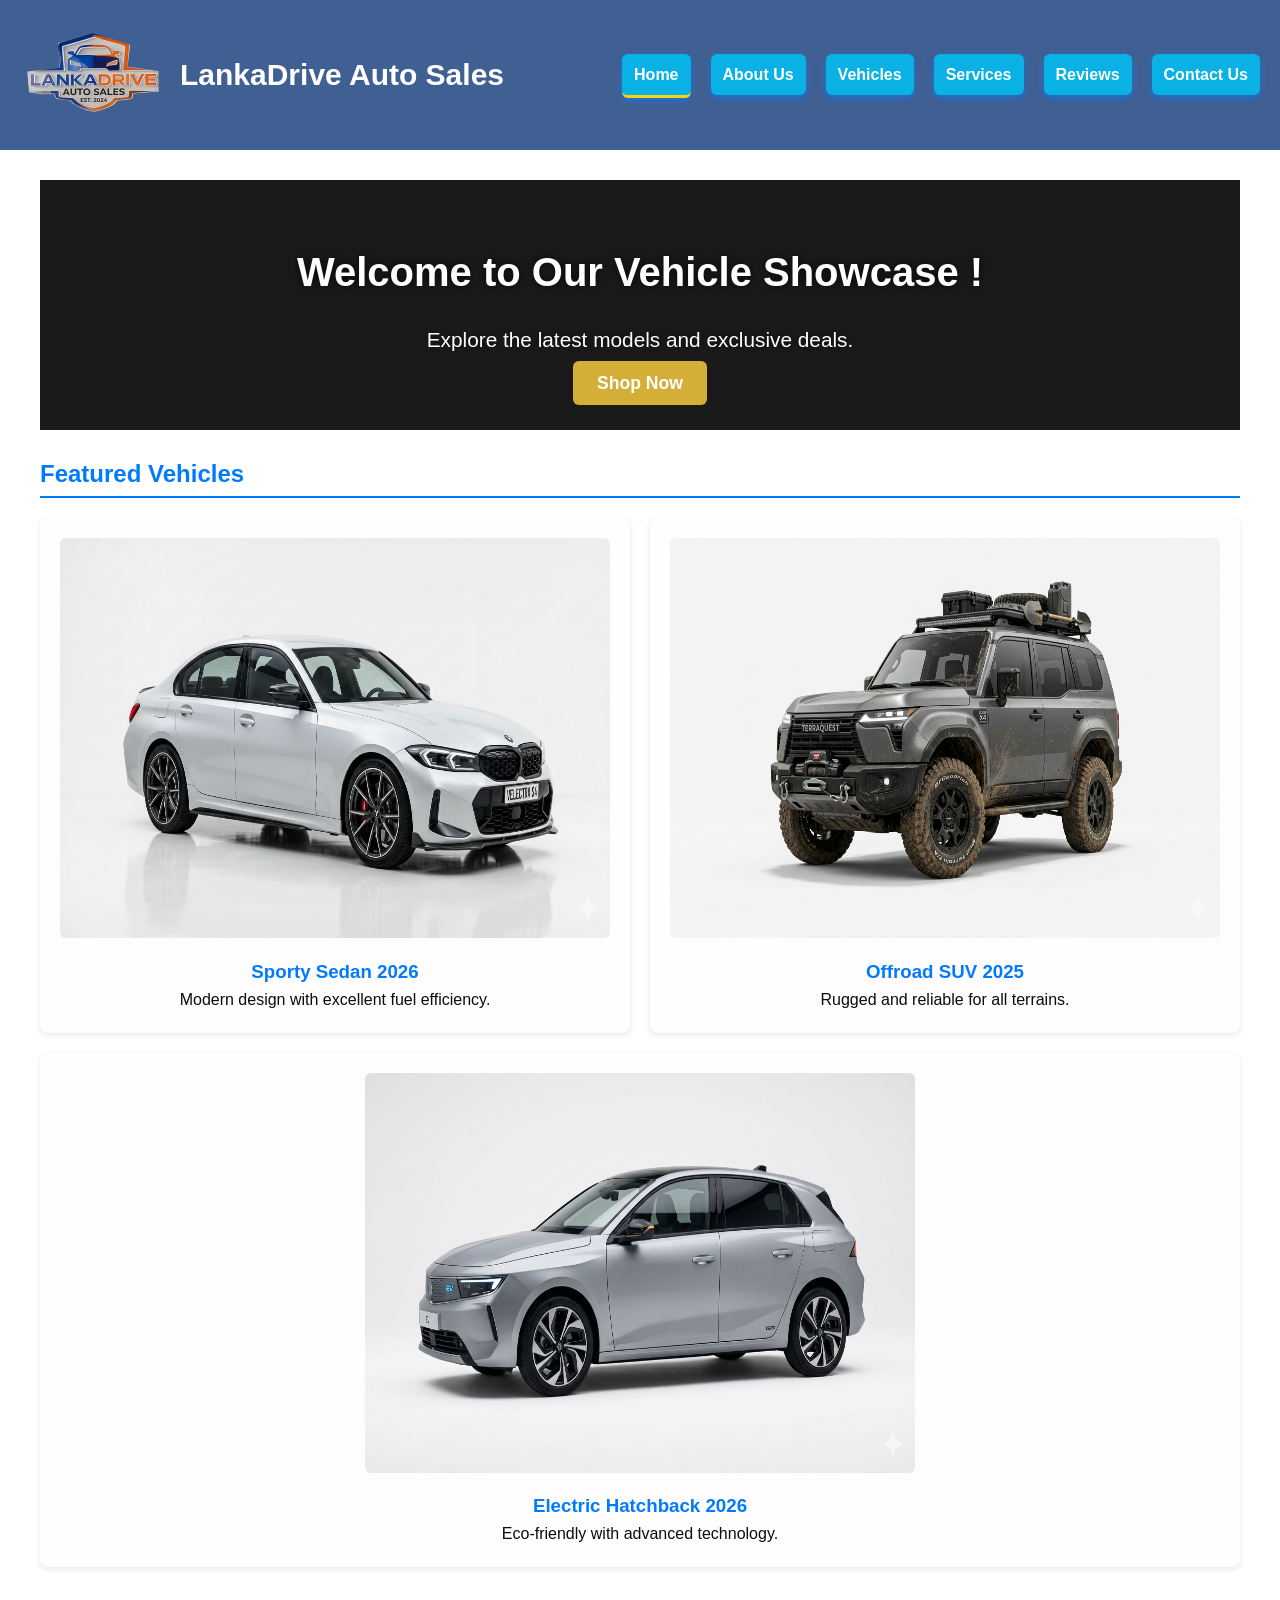
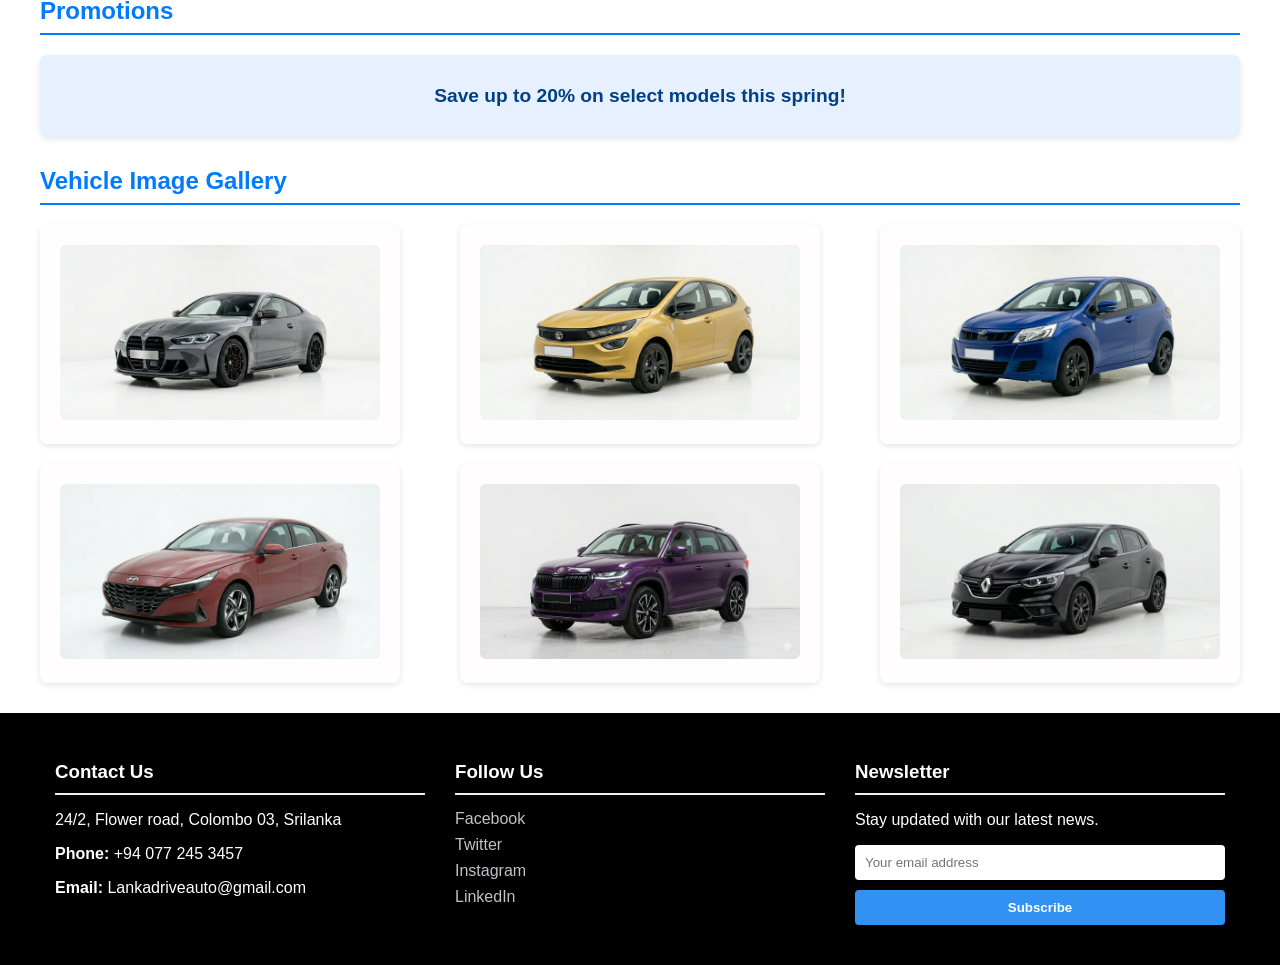
<file: index.html>
<!DOCTYPE html>
<html>
<head>
    <title>LankaDrive Auto Sales</title>
    <link rel="stylesheet" href="Style.css">
</head>

<body>
<header>
    <div class="logo-section logo-section img">
        <img src="logo.png" alt="logo" width="150px" height="150px">
        <div class="company-name">LankaDrive Auto Sales</div>
    </div>
     <nav>
      <div class="nav ul">
          <ul>
            <li><a href="index.html" class="btn-nav active">Home</a></li>
            <li><a href="about.html" class="btn-nav">About Us</a></li>
            <li><a href="vehicles.html" class="btn-nav">Vehicles</a></li>
            <li><a href="services.html" class="btn-nav">Services</a></li>
            <li><a href="reviews.html" class="btn-nav">Reviews</a></li>
            <li><a href="contact.html" class="btn-nav">Contact Us</a></li>
          </ul>
      </div>
    </nav>
</header>

<main>
<section>
<div class="banner">
  <div class="banner-content">
    <h1>Welcome to Our Vehicle Showcase !</h1>
    <p>Explore the latest models and exclusive deals.</p>
    <a href="vehicles.html" class="btn-primary">Shop Now</a>
  </div>
</div>
</section>

<section>
    <h2>Featured Vehicles</h2>
    <div class="featured-vehicles">
        <div class="vehicle-card .vehicle-card img">
         <img src="sporty_sedan.png" alt="Vehicle 1" width="300px" height="200px">
         <h3>Sporty Sedan 2026</h3>
         <p>Modern design with excellent fuel efficiency.</p>
        </div>
       <div class="vehicle-card">
        <img src="offroadsuv.png" alt="Vehicle 2" />
        <h3>Offroad SUV 2025</h3>
        <p>Rugged and reliable for all terrains.</p>
       </div>
       <div class="vehicle-card">
        <img src="Electric Hatchback.png" alt="Vehicle 3" />
        <h3>Electric Hatchback 2026</h3>
        <p>Eco-friendly with advanced technology.</p>
       </div>  
    </div>  
</section>

<section>
      <h2>Promotions</h2>
    <div class="promotions">
      <div class="promo-card">
        Save up to 20% on select models this spring!
      </div>
    </div>
</section>


<Section>
  <h2>Vehicle Image Gallery</h2>
  <div class="gallery">
     <div class="gallery-item">
        <img src="Gallery Image 1.png" alt="Gallery Image 1" />
      </div>
      <div class="gallery-item">
        <img src="Gallery Image 2.png" alt="Gallery Image 2" />
      </div>
      <div class="gallery-item">
        <img src="Gallery Image 3.png" alt="Gallery Image 3" />
      </div>
      <div class="gallery-item">
        <img src="Gallery Image 4.png" alt="Gallery Image 4" />
      </div>
      <div class="gallery-item">
        <img src="Gallery Image 5.png" alt="Gallery Image 5" />
      </div>
      <div class="gallery-item">
        <img src="Gallery Image 6.png" alt="Gallery Image 6" />
      </div>
  </div>
</section>

</main>

<footer>
  <div class="footer-container">
    
    <div class="footer-col">
      <h3>Contact Us</h3>
      <p>24/2, Flower road, Colombo 03, Srilanka</p>
      <p><strong>Phone:</strong> +94 077 245 3457</p>
      <p><strong>Email:</strong> Lankadriveauto@gmail.com</p>
    </div>

    <div class="footer-col">
      <h3>Follow Us</h3>
      <div class="social-links">
        <a href="#" aria-label="Facebook">Facebook</a>
        <a href="#" aria-label="Twitter">Twitter</a>
        <a href="#" aria-label="Instagram">Instagram</a>
        <a href="#" aria-label="LinkedIn">LinkedIn</a>
      </div>
    </div>

    <div class="footer-col">
      <h3>Newsletter</h3>
      <p>Stay updated with our latest news.</p>
      <form class="newsletter-form">
        <input type="email" placeholder="Your email address" required>
        <button type="submit">Subscribe</button>
      </form>
    </div>
  </div>
</footer>
</body>
</html>
</file>
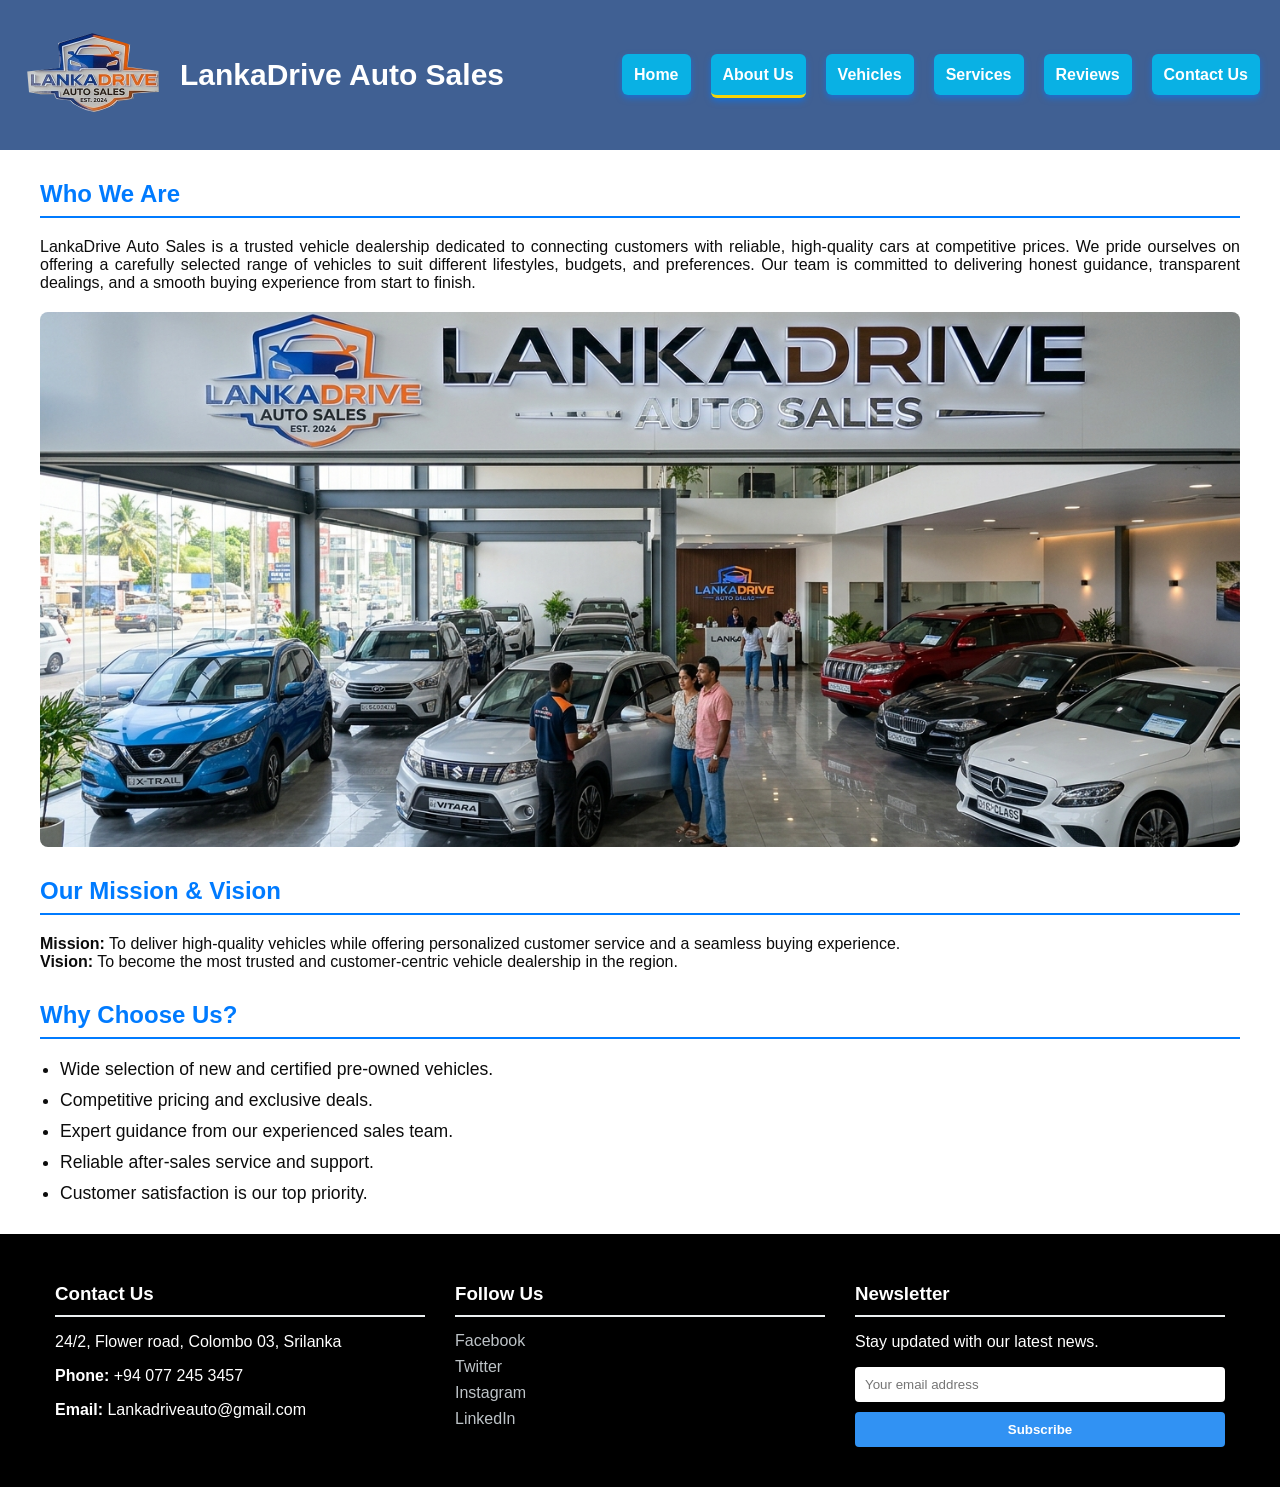
<file: about.html>
<!DOCTYPE html>
<html>
<head>
    <title>About Us</title>
   <link rel="stylesheet" href="Style.css">
</head>

<body>
<header>
    <div class="logo-section logo-section img">
        <img src="logo.png" alt="logo" width="150px" height="150px">
        <div class="company-name">LankaDrive Auto Sales</div>
    </div>
     <nav>
      <div class="nav ul">
          <ul>
            <li><a href="index.html" class="btn-nav">Home</a></li>
            <li><a href="about.html" class="btn-nav active">About Us</a></li>
            <li><a href="vehicles.html" class="btn-nav">Vehicles</a></li>
            <li><a href="services.html" class="btn-nav">Services</a></li>
            <li><a href="reviews.html" class="btn-nav">Reviews</a></li>
            <li><a href="contact.html" class="btn-nav">Contact Us</a></li>
          </ul>
      </div>
    </nav>
</header>

<main class="about-container">

    <section class="about-section">
      <h2>Who We Are</h2>
      <p align="justify">LankaDrive Auto Sales is a trusted vehicle dealership dedicated to connecting customers with reliable, 
                         high-quality cars at competitive prices. We pride ourselves on offering a carefully selected range of 
                         vehicles to suit different lifestyles, budgets, and preferences. Our team is committed to delivering 
                         honest guidance, transparent dealings, and a smooth buying experience from start to finish.
      </p>
      <img src="showroom.png" alt="Our Showroom" class="about-image">
    </section>

    <section class="about-section">
      <h2>Our Mission & Vision</h2>
      <p>
        <strong>Mission:</strong> To deliver high-quality vehicles while offering personalized customer service and a seamless buying experience.</br>
        <strong>Vision:</strong> To become the most trusted and customer-centric vehicle dealership in the region.
      </p>
    </section>

    <section class="about-section">
      <h2>Why Choose Us?</h2>
      <ul>
        <li>Wide selection of new and certified pre-owned vehicles.</li>
        <li>Competitive pricing and exclusive deals.</li>
        <li>Expert guidance from our experienced sales team.</li>
        <li>Reliable after-sales service and support.</li>
        <li>Customer satisfaction is our top priority.</li>
      </ul>
    </section>

  </main>

<footer>
  <div class="footer-container">
    
    <div class="footer-col">
      <h3>Contact Us</h3>
      <p>24/2, Flower road, Colombo 03, Srilanka</p>
      <p><strong>Phone:</strong> +94 077 245 3457</p>
      <p><strong>Email:</strong> Lankadriveauto@gmail.com</p>
    </div>

    <div class="footer-col">
      <h3>Follow Us</h3>
      <div class="social-links">
        <a href="#" aria-label="Facebook">Facebook</a>
        <a href="#" aria-label="Twitter">Twitter</a>
        <a href="#" aria-label="Instagram">Instagram</a>
        <a href="#" aria-label="LinkedIn">LinkedIn</a>
      </div>
    </div>

    <div class="footer-col">
      <h3>Newsletter</h3>
      <p>Stay updated with our latest news.</p>
      <form class="newsletter-form">
        <input type="email" placeholder="Your email address" required>
        <button type="submit">Subscribe</button>
      </form>
    </div>
  </div>
</footer>
</body>
</html>
</file>
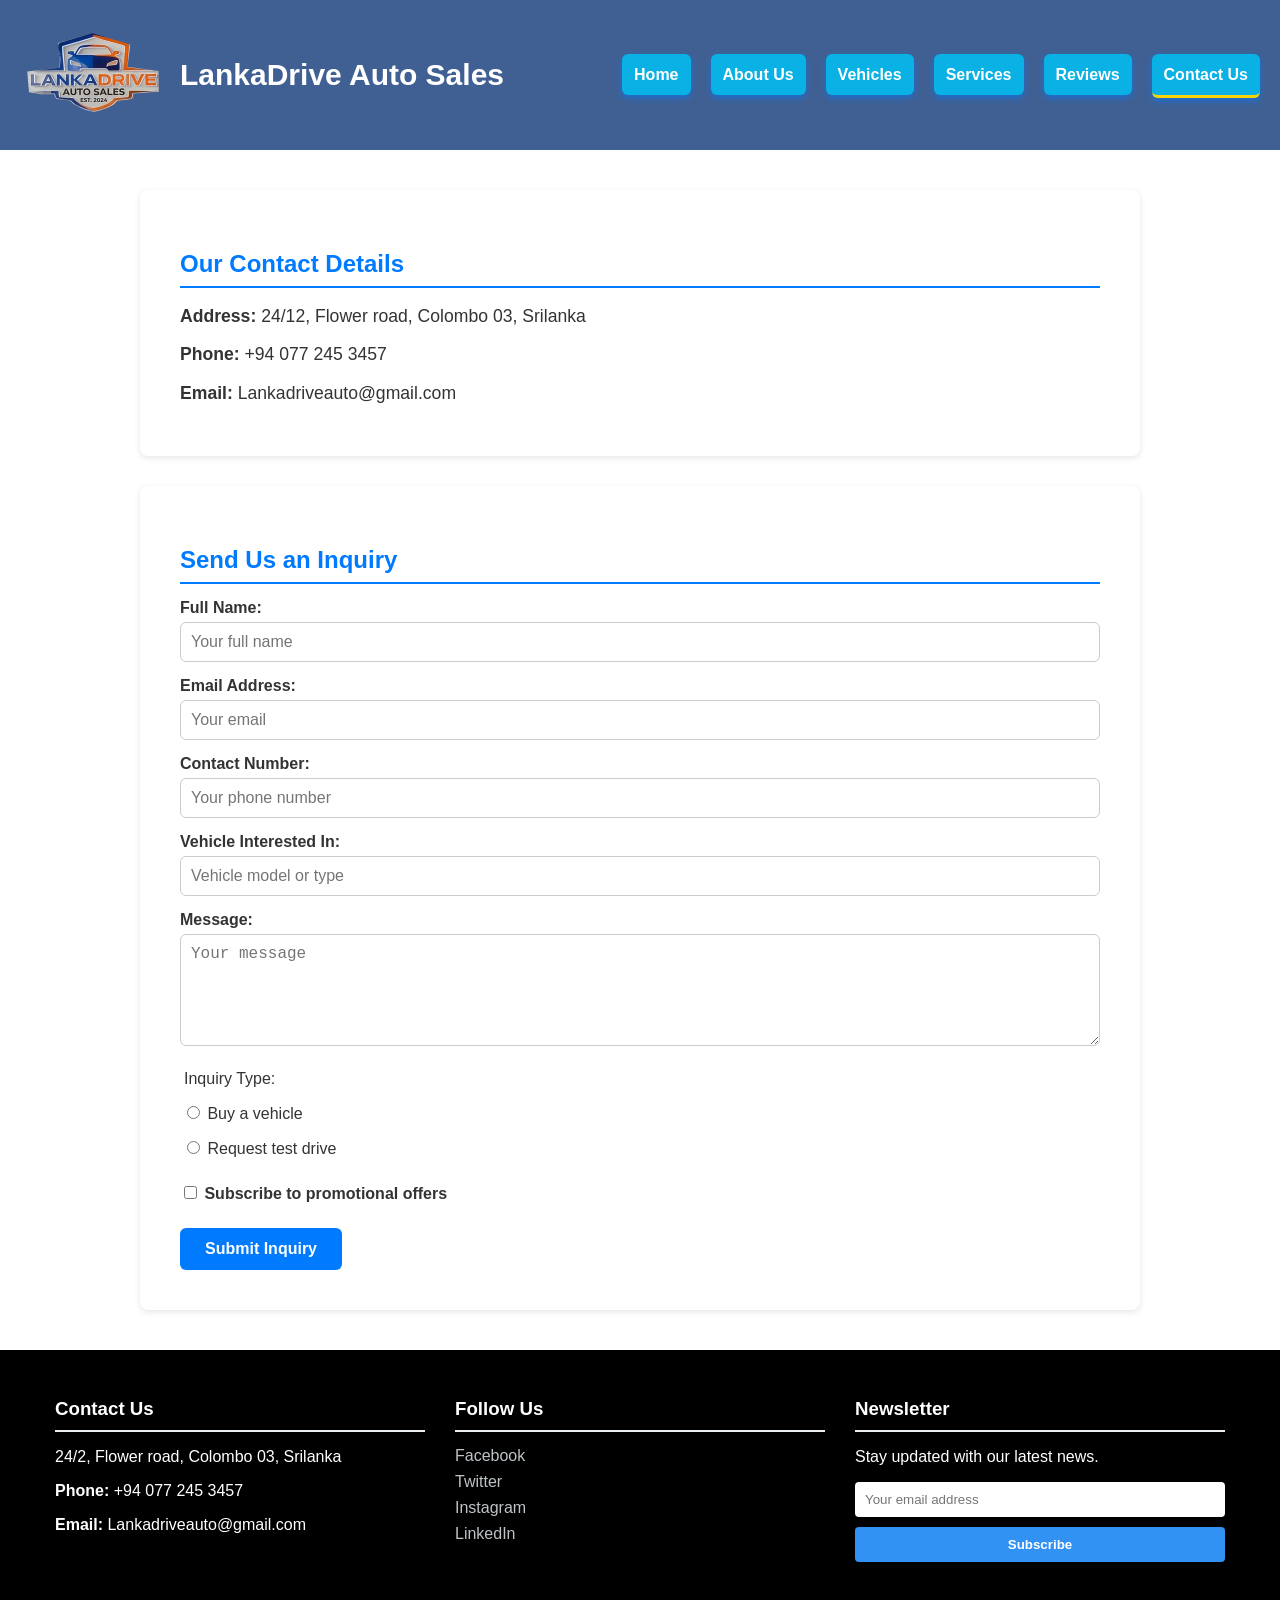
<file: contact.html>
<!DOCTYPE html>
<html>
<head>
    <title>Contact Us</title>
    <link rel="stylesheet" href="Style.css">
</head>

<body>
<header>
    <div class="logo-section logo-section img">
        <img src="logo.png" alt="logo" width="150px" height="150px">
        <div class="company-name">LankaDrive Auto Sales</div>
    </div>
     <nav>
      <div class="nav ul">
          <ul>
            <li><a href="index.html" class="btn-nav">Home</a></li>
            <li><a href="about.html" class="btn-nav">About Us</a></li>
            <li><a href="vehicles.html" class="btn-nav">Vehicles</a></li>
            <li><a href="services.html" class="btn-nav">Services</a></li>
            <li><a href="reviews.html" class="btn-nav">Reviews</a></li>
            <li><a href="contact.html" class="btn-nav active">Contact Us</a></li>
          </ul>
      </div>
    </nav>
</header>

  <main class="contact-container">

    <section class="contact-info">
      <h2>Our Contact Details</h2>
      <p><strong>Address:</strong> 24/12, Flower road, Colombo 03, Srilanka</p>
      <p><strong>Phone:</strong> +94 077 245 3457</p>
      <p><strong>Email:</strong> Lankadriveauto@gmail.com</p>
    </section>

    <section class="contact-form-section">
      <h2>Send Us an Inquiry</h2>
      <form action="#" method="post" class="contact-form">

        <label for="fullname">Full Name:</label>
        <input type="text" id="fullname" name="fullname" placeholder="Your full name" required>

        <label for="email">Email Address:</label>
        <input type="email" id="email" name="email" placeholder="Your email" required>

        <label for="contact">Contact Number:</label>
        <input type="tel" id="contact" name="contact" placeholder="Your phone number" required>

        <label for="vehicle">Vehicle Interested In:</label>
        <input type="text" id="vehicle" name="vehicle" placeholder="Vehicle model or type">

        <label for="message">Message:</label>
        <textarea id="message" name="message" placeholder="Your message" rows="5" required></textarea>

        <fieldset>
          <legend>Inquiry Type:</legend>
          <label><input type="radio" name="inquiry_type" value="buy" required> Buy a vehicle</label>
          <label><input type="radio" name="inquiry_type" value="testdrive"> Request test drive</label>
        </fieldset>

        <label class="checkbox-label">
          <input type="checkbox" name="subscribe" value="yes"> Subscribe to promotional offers
        </label>

        <button type="submit" class="btn-primary">Submit Inquiry</button>
        
      </form>
    </section>

  </main>

<footer>
  <div class="footer-container">
    
    <div class="footer-col">
      <h3>Contact Us</h3>
      <p>24/2, Flower road, Colombo 03, Srilanka</p>
      <p><strong>Phone:</strong> +94 077 245 3457</p>
      <p><strong>Email:</strong> Lankadriveauto@gmail.com</p>
    </div>

    <div class="footer-col">
      <h3>Follow Us</h3>
      <div class="social-links">
        <a href="#" aria-label="Facebook">Facebook</a>
        <a href="#" aria-label="Twitter">Twitter</a>
        <a href="#" aria-label="Instagram">Instagram</a>
        <a href="#" aria-label="LinkedIn">LinkedIn</a>
      </div>
    </div>

    <div class="footer-col">
      <h3>Newsletter</h3>
      <p>Stay updated with our latest news.</p>
      <form class="newsletter-form">
        <input type="email" placeholder="Your email address" required>
        <button type="submit">Subscribe</button>
      </form>
    </div>
  </div>
</footer>
</body>
</html>
</file>
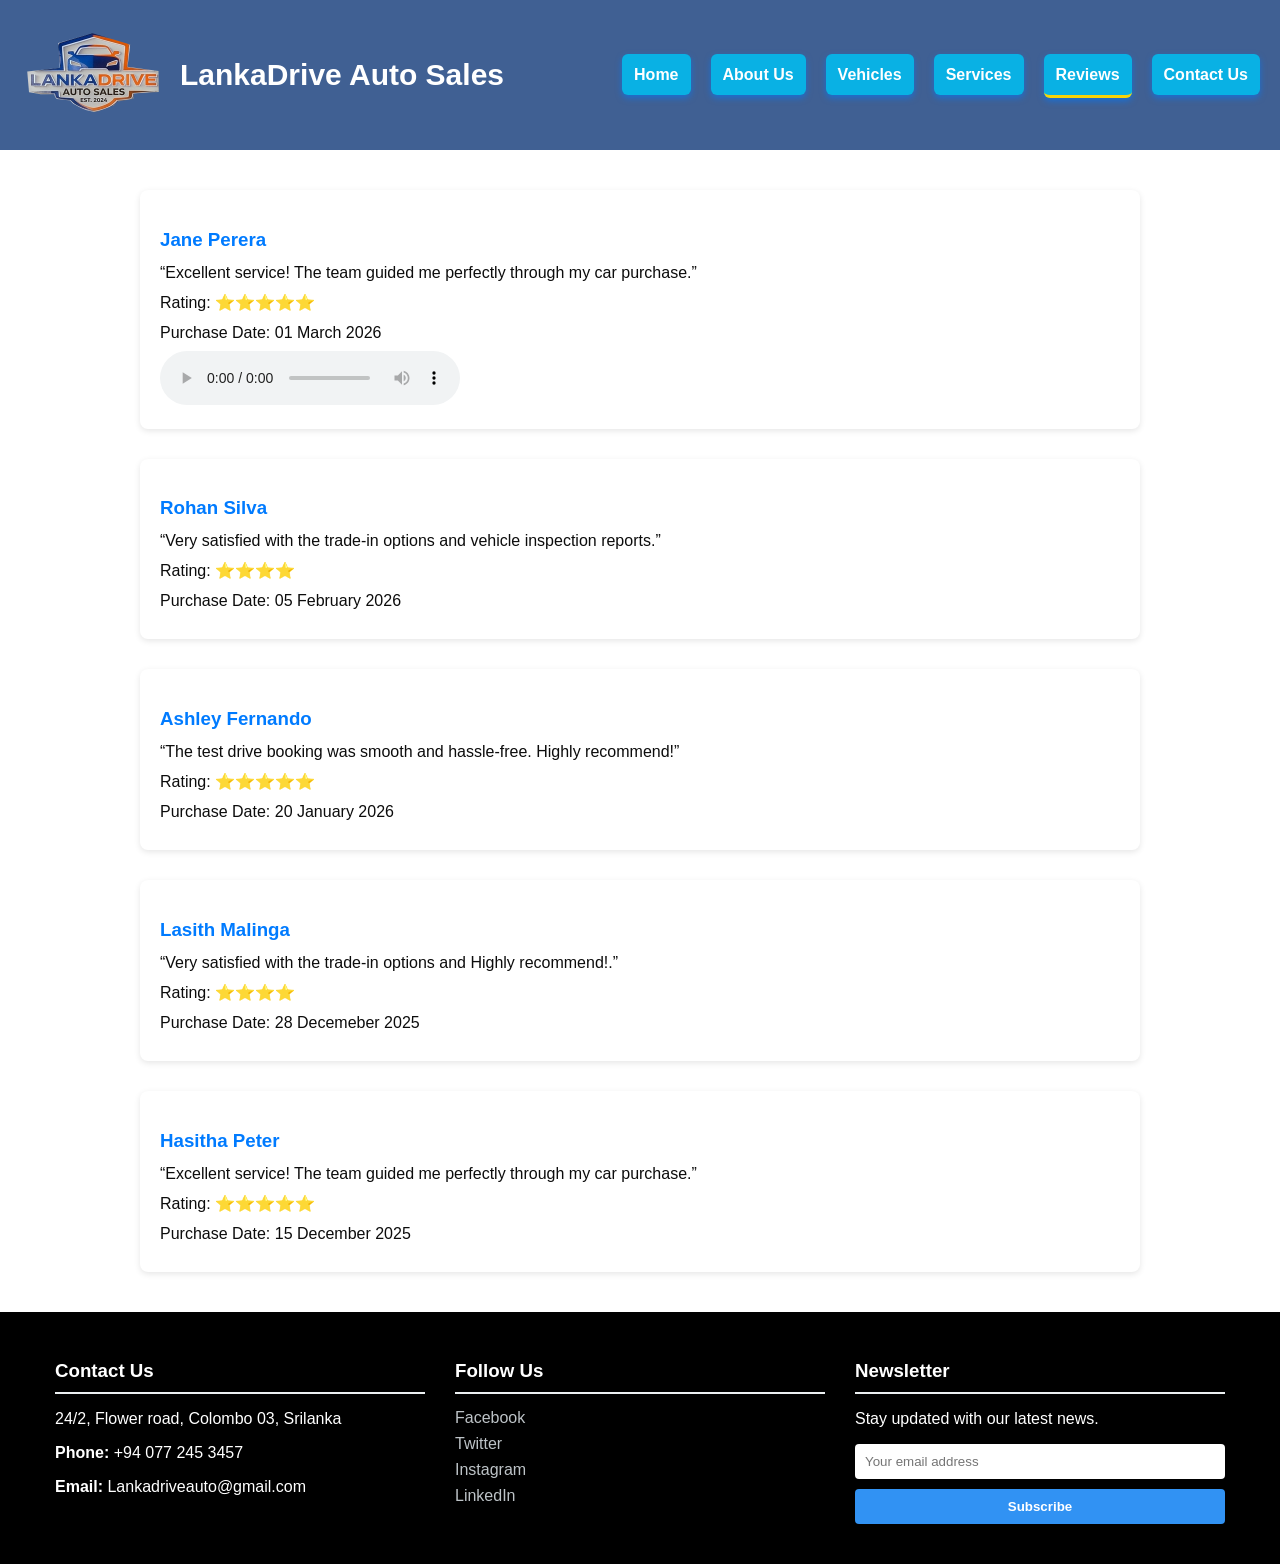
<file: reviews.html>
<!DOCTYPE html>
<html>
<head>
    <title>Customer Reviews</title>
    <link rel="stylesheet" href="Style.css">
</head>

<body>
<header>
    <div class="logo-section logo-section img">
        <img src="logo.png" alt="logo" width="150px" height="150px">
        <div class="company-name">LankaDrive Auto Sales</div>
    </div>
     <nav>
      <div class="nav ul">
          <ul>
            <li><a href="index.html" class="btn-nav">Home</a></li>
            <li><a href="about.html" class="btn-nav">About Us</a></li>
            <li><a href="vehicles.html" class="btn-nav">Vehicles</a></li>
            <li><a href="services.html" class="btn-nav">Services</a></li>
            <li><a href="reviews.html" class="btn-nav active">Reviews</a></li>
            <li><a href="contact.html" class="btn-nav">Contact Us</a></li>
          </ul>
      </div>
    </nav>
</header>

 <main class="reviews-container">

    <section class="review-card">
      <h3>Jane Perera</h3>
      <p>“Excellent service! The team guided me perfectly through my car purchase.”</p>
      <p>Rating: ⭐⭐⭐⭐⭐</p>
      <p>Purchase Date: 01 March 2026</p>
       <audio controls>
        <source src="Voice1.m4a" type="audio/mp3">
        Your browser does not support the video tag.
      </audio>
    </section>

    <section class="review-card">
      <h3>Rohan Silva</h3>
      <p>“Very satisfied with the trade-in options and vehicle inspection reports.”</p>
      <p>Rating: ⭐⭐⭐⭐</p>
      <p>Purchase Date: 05 February 2026</p>
    </section>

    <section class="review-card">
      <h3>Ashley Fernando</h3>
      <p>“The test drive booking was smooth and hassle-free. Highly recommend!”</p>
      <p>Rating: ⭐⭐⭐⭐⭐</p>
      <p>Purchase Date: 20 January 2026</p>
      
    </section>

    <section class="review-card">
      <h3>Lasith Malinga</h3>
      <p>“Very satisfied with the trade-in options and Highly recommend!.”</p>
      <p>Rating: ⭐⭐⭐⭐</p>
      <p>Purchase Date: 28 Decemeber 2025</p>
    </section>

    <section class="review-card">
      <h3>Hasitha Peter</h3>
      <p>“Excellent service! The team guided me perfectly through my car purchase.”</p>
      <p>Rating: ⭐⭐⭐⭐⭐</p>
      <p>Purchase Date: 15 December 2025</p>
    </section>

  </main>
  
<footer>
  <div class="footer-container">
    
    <div class="footer-col">
      <h3>Contact Us</h3>
      <p>24/2, Flower road, Colombo 03, Srilanka</p>
      <p><strong>Phone:</strong> +94 077 245 3457</p>
      <p><strong>Email:</strong> Lankadriveauto@gmail.com</p>
    </div>

    <div class="footer-col">
      <h3>Follow Us</h3>
      <div class="social-links">
        <a href="#" aria-label="Facebook">Facebook</a>
        <a href="#" aria-label="Twitter">Twitter</a>
        <a href="#" aria-label="Instagram">Instagram</a>
        <a href="#" aria-label="LinkedIn">LinkedIn</a>
      </div>
    </div>

    <div class="footer-col">
      <h3>Newsletter</h3>
      <p>Stay updated with our latest news.</p>
      <form class="newsletter-form">
        <input type="email" placeholder="Your email address" required>
        <button type="submit">Subscribe</button>
      </form>
    </div>
  </div>
</footer>
</body>
</html>
</file>
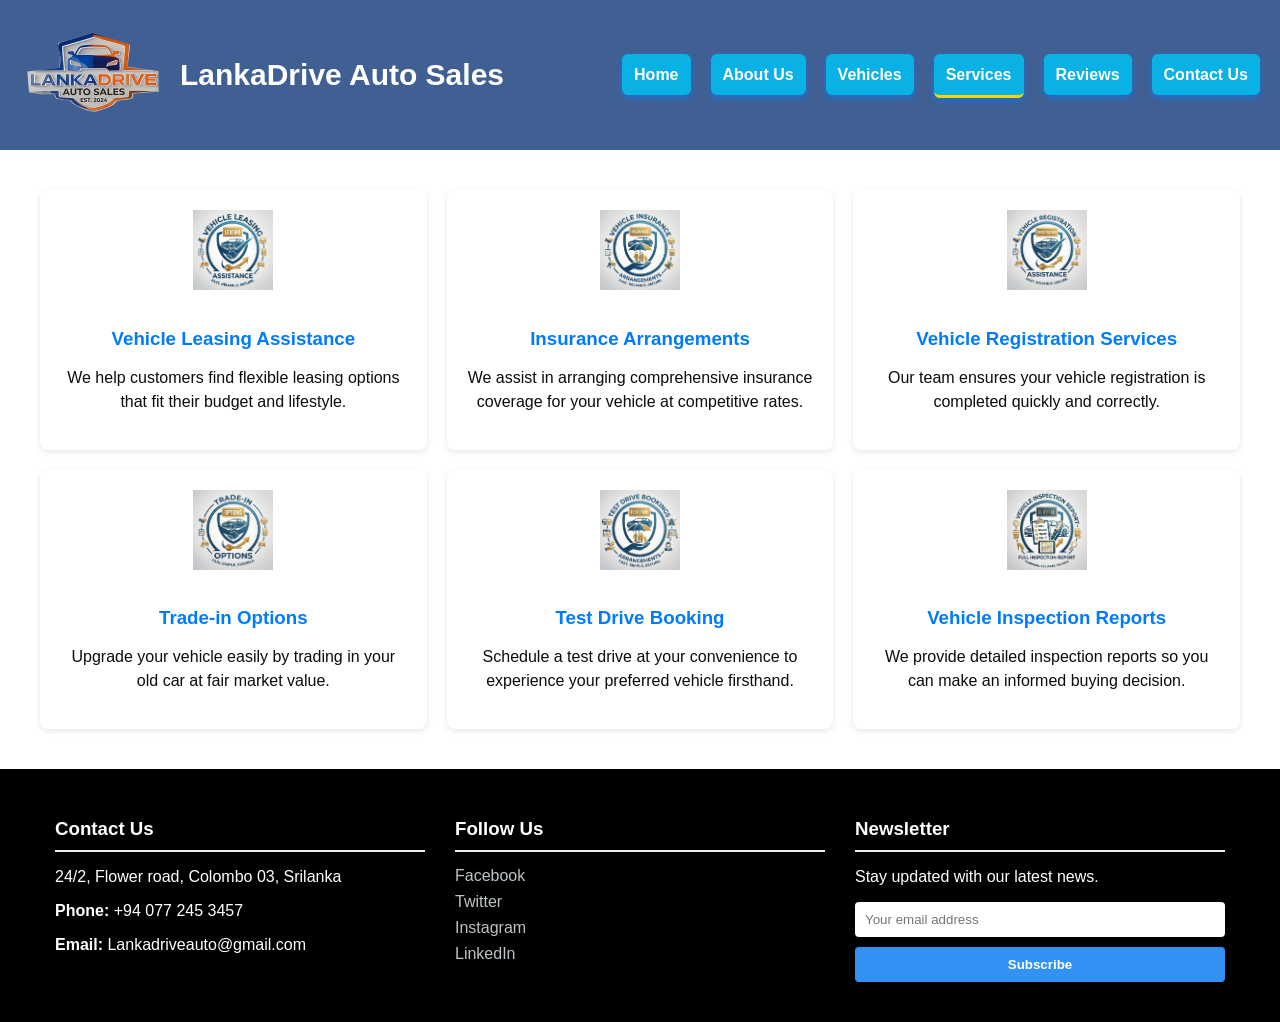
<file: services.html>
<!DOCTYPE html>
<html>
<head>
    <title>Services</title>
   <link rel="stylesheet" href="Style.css">

<body>
<header>
    <div class="logo-section logo-section img">
        <img src="logo.png" alt="logo" width="150px" height="150px">
        <div class="company-name">LankaDrive Auto Sales</div>
    </div>
     <nav>
      <div class="nav ul">
          <ul>
            <li><a href="index.html" class="btn-nav">Home</a></li>
            <li><a href="about.html" class="btn-nav">About Us</a></li>
            <li><a href="vehicles.html" class="btn-nav">Vehicles</a></li>
            <li><a href="services.html" class="btn-nav active">Services</a></li>
            <li><a href="reviews.html" class="btn-nav">Reviews</a></li>
            <li><a href="contact.html" class="btn-nav">Contact Us</a></li>
          </ul>
      </div>
    </nav>
</header>

<main class="services-container">

    <section class="services-list">

      <div class="service-card">
        <img src="Vehicle leasing.png" alt="Vehicle Leasing" />
        <h3>Vehicle Leasing Assistance</h3>
        <p>We help customers find flexible leasing options that fit their budget and lifestyle.</p>
      </div>

      <div class="service-card">
        <img src="Vehicle insurance arrangements.png" alt="Insurance" />
        <h3>Insurance Arrangements</h3>
        <p>We assist in arranging comprehensive insurance coverage for your vehicle at competitive rates.</p>
      </div>

      <div class="service-card">
        <img src="Vehicle registration.png" alt="Vehicle Registration">
        <h3>Vehicle Registration Services</h3>
        <p>Our team ensures your vehicle registration is completed quickly and correctly.</p>
      </div>

      <div class="service-card">
        <img src="Trade in options.png" alt="Trade-in Options">
        <h3>Trade-in Options</h3>
        <p>Upgrade your vehicle easily by trading in your old car at fair market value.</p>
      </div>

      <div class="service-card">
        <img src="Test drive bookings.png" alt="Test Drive Booking">
        <h3>Test Drive Booking</h3>
        <p>Schedule a test drive at your convenience to experience your preferred vehicle firsthand.</p>
      </div>

      <div class="service-card">
        <img src="Vehicle inspection report.png" alt="Vehicle Inspection">
        <h3>Vehicle Inspection Reports</h3>
        <p>We provide detailed inspection reports so you can make an informed buying decision.</p>
      </div>

    </section>

  </main>
<footer>
  <div class="footer-container">
    
    <div class="footer-col">
      <h3>Contact Us</h3>
      <p>24/2, Flower road, Colombo 03, Srilanka</p>
      <p><strong>Phone:</strong> +94 077 245 3457</p>
      <p><strong>Email:</strong> Lankadriveauto@gmail.com</p>
    </div>

    <div class="footer-col">
      <h3>Follow Us</h3>
      <div class="social-links">
        <a href="#" aria-label="Facebook">Facebook</a>
        <a href="#" aria-label="Twitter">Twitter</a>
        <a href="#" aria-label="Instagram">Instagram</a>
        <a href="#" aria-label="LinkedIn">LinkedIn</a>
      </div>
    </div>

    <div class="footer-col">
      <h3>Newsletter</h3>
      <p>Stay updated with our latest news.</p>
      <form class="newsletter-form">
        <input type="email" placeholder="Your email address" required>
        <button type="submit">Subscribe</button>
      </form>
    </div>
  </div>
</footer>
</body>
</html>
</file>
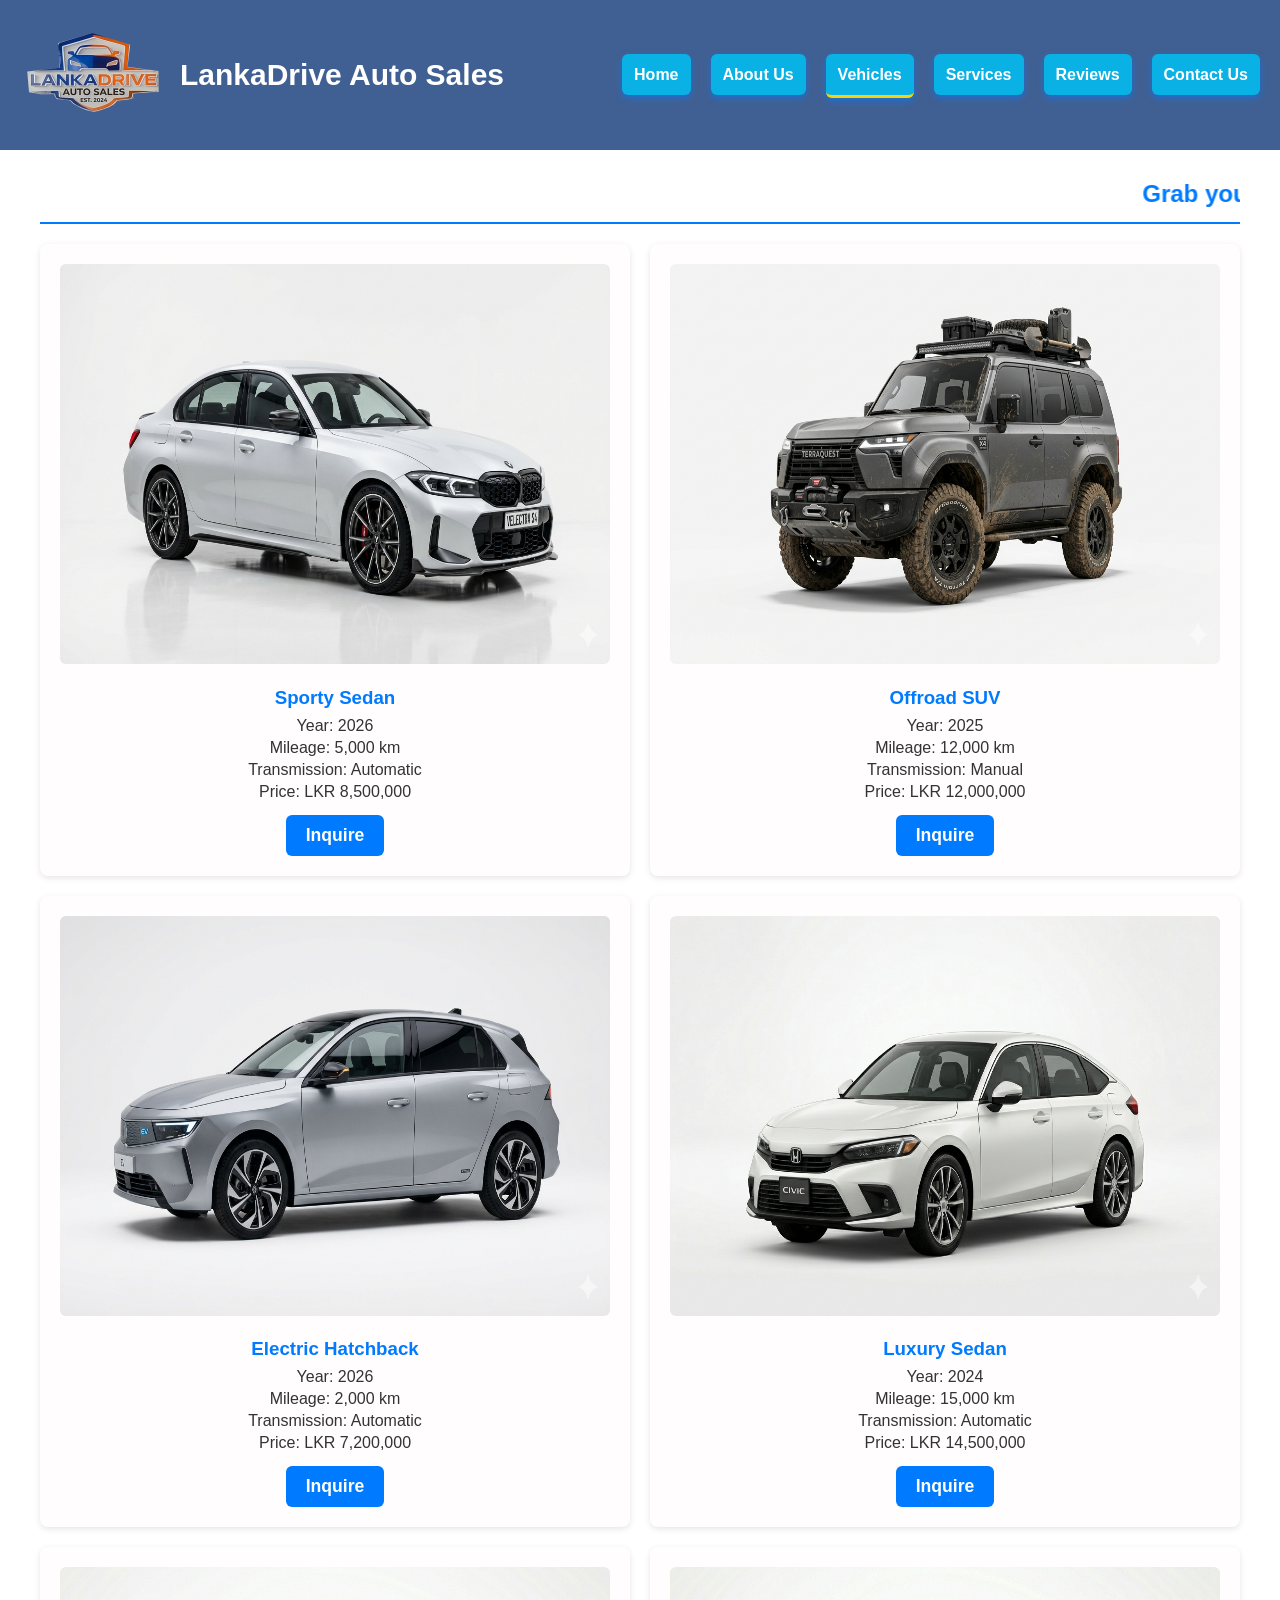
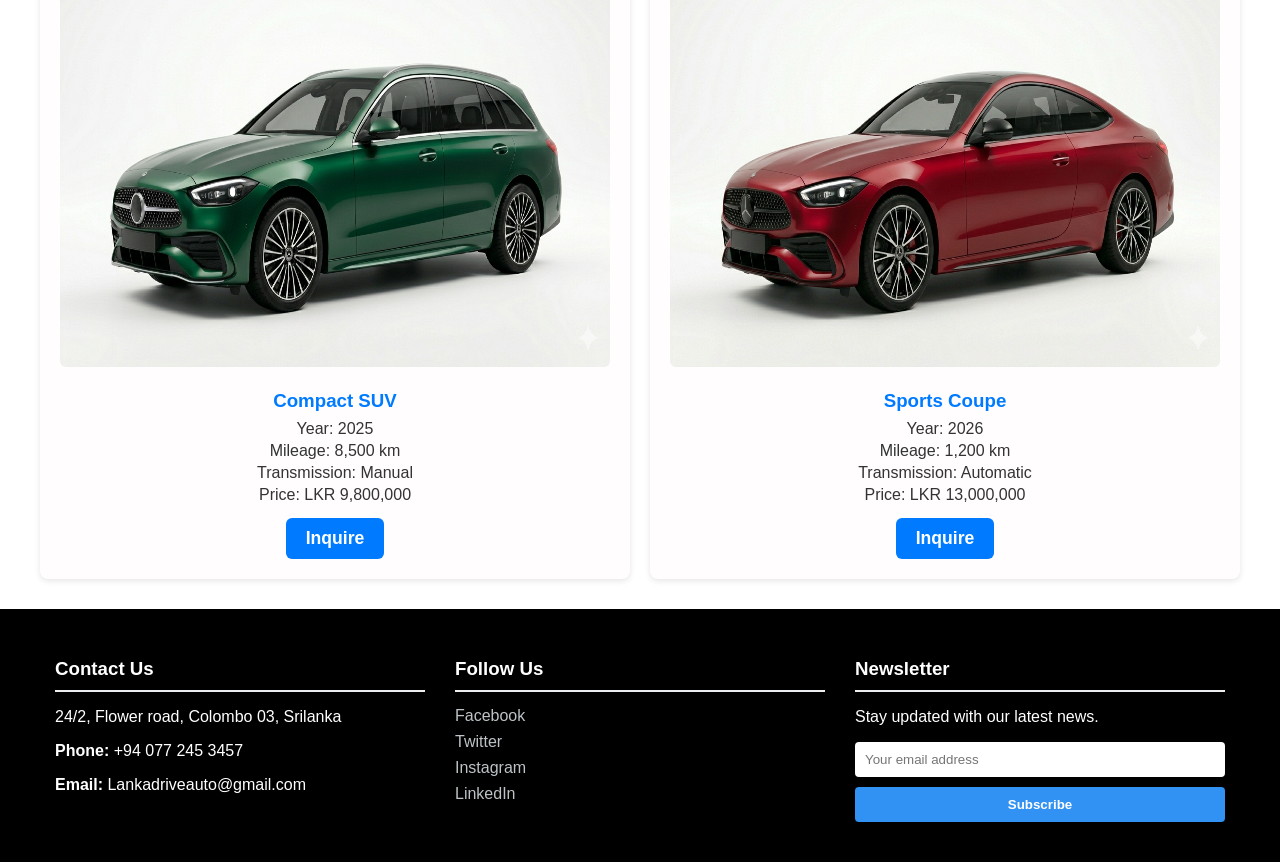
<file: vehicles.html>
<!DOCTYPE html>
<html>
<head>
    <title>Vehicles</title>
    <link rel="stylesheet" href="Style.css">
</head>

<body>
<header>
    <div class="logo-section logo-section img">
        <img src="logo.png" alt="logo" width="150px" height="150px">
        <div class="company-name">LankaDrive Auto Sales</div>
    </div>
     <nav>
      <div class="nav ul">
          <ul>
            <li><a href="index.html" class="btn-nav">Home</a></li>
            <li><a href="about.html" class="btn-nav">About Us</a></li>
            <li><a href="vehicles.html" class="btn-nav active">Vehicles</a></li>
            <li><a href="services.html" class="btn-nav">Services</a></li>
            <li><a href="reviews.html" class="btn-nav">Reviews</a></li>
            <li><a href="contact.html" class="btn-nav">Contact Us</a></li>
          </ul>
      </div>
    </nav>
</header>

<main class="vehicle-container">

  <h2><marquee>Grab your vehicle here !</marquee></h2> 
    <section class="vehicle-listings">

      <div class="vehicle-card">
        <img src="sporty_sedan.png" alt="Sporty Sedan" />
        <h3>Sporty Sedan</h3>
        <p>Year: 2026</p>
        <p>Mileage: 5,000 km</p>
        <p>Transmission: Automatic</p>
        <p>Price: LKR 8,500,000</p>
        <a href="contact.html" class="btn-primary">Inquire</a>
      </div>

      <div class="vehicle-card">
        <img src="offroadsuv.png" alt="Offroad SUV" />
        <h3>Offroad SUV</h3>
        <p>Year: 2025</p>
        <p>Mileage: 12,000 km</p>
        <p>Transmission: Manual</p>
        <p>Price: LKR 12,000,000</p>
        <a href="contact.html" class="btn-primary">Inquire</a>
      </div>

      <div class="vehicle-card">
        <img src="Electric Hatchback.png" alt="Electric Hatchback" />
        <h3>Electric Hatchback</h3>
        <p>Year: 2026</p>
        <p>Mileage: 2,000 km</p>
        <p>Transmission: Automatic</p>
        <p>Price: LKR 7,200,000</p>
        <a href="contact.html" class="btn-primary">Inquire</a>
      </div>

      <div class="vehicle-card">
        <img src="Luxury Sedan.png" alt="Luxury Sedan" />
        <h3>Luxury Sedan</h3>
        <p>Year: 2024</p>
        <p>Mileage: 15,000 km</p>
        <p>Transmission: Automatic</p>
        <p>Price: LKR 14,500,000</p>
        <a href="contact.html" class="btn-primary">Inquire</a>
      </div>

      <div class="vehicle-card">
        <img src="Compact SUV.png" alt="Compact SUV" />
        <h3>Compact SUV</h3>
        <p>Year: 2025</p>
        <p>Mileage: 8,500 km</p>
        <p>Transmission: Manual</p>
        <p>Price: LKR 9,800,000</p>
        <a href="contact.html" class="btn-primary">Inquire</a>
      </div>

      <div class="vehicle-card">
        <img src="Sports Coupe.png" alt="Sports Coupe" />
        <h3>Sports Coupe</h3>
        <p>Year: 2026</p>
        <p>Mileage: 1,200 km</p>
        <p>Transmission: Automatic</p>
        <p>Price: LKR 13,000,000</p>
        <a href="contact.html" class="btn-primary">Inquire</a>
      </div>

    </section>
</main>

<footer>
  <div class="footer-container">
    
    <div class="footer-col">
      <h3>Contact Us</h3>
      <p>24/2, Flower road, Colombo 03, Srilanka</p>
      <p><strong>Phone:</strong> +94 077 245 3457</p>
      <p><strong>Email:</strong> Lankadriveauto@gmail.com</p>
    </div>

    <div class="footer-col">
      <h3>Follow Us</h3>
      <div class="social-links">
        <a href="#" aria-label="Facebook">Facebook</a>
        <a href="#" aria-label="Twitter">Twitter</a>
        <a href="#" aria-label="Instagram">Instagram</a>
        <a href="#" aria-label="LinkedIn">LinkedIn</a>
      </div>
    </div>

    <div class="footer-col">
      <h3>Newsletter</h3>
      <p>Stay updated with our latest news.</p>
      <form class="newsletter-form">
        <input type="email" placeholder="Your email address" required>
        <button type="submit">Subscribe</button>
      </form>
    </div>
  </div>
</footer>
</body>
</html>
</file>
<file: Style.css>
body {
  margin: 0;
  font-family: Arial, sans-serif;
  color: #0c0c0c;
}

header {
  display: flex;
  align-items: center;
  justify-content: space-between;
  background-color: #406093;
  padding: 0 20px;
  color: white;
}

.logo-section {
   display: flex;
    align-items: center;
}

.logo-section img {
  height: 150px;
  width: 150px;
  margin-right: 10px;
}

.company-name {
  font-size: 30px;
  font-weight: bold;
}
    
.nav ul {
  list-style: none;
  text-decoration:bold;
  display:flex;
  flex: 1;
 }

.btn-nav {
  background-color: #09b1e4;
  color: white;
  padding: 12px 12px;
  border-radius: 6px;
  text-decoration: none;
  font-weight: bold;
  font-size: 1.1rem;
  box-shadow: 0 3px 6px rgba(0,123,255,0.6);
  transition: background-color 0.3s ease
}

.nav ul li {
  text-decoration: bold;
  margin-left: 20px;
  border-bottom: 3px;
}

.nav ul li a {
  text-decoration: none;
  color: white;
  font-size: 16px;
  transition: color 0.3s;
}

.nav ul li a:hover {
  color: #f7d308;
}

.active {
  color: #f7d308;
  border-bottom: 3px solid #f7d308;
}

main {
  max-width: 1200px;
  margin: 30px auto;
  padding: 0 20px;
}

.banner {
  background-color: #1A1A1B;
  height: 250px;
  display:flex;
  align-items: center;
  justify-content: center;
  color: white;
  text-align: center;
  position: relative;
  padding: 0 20px;
}

.banner-content {
  max-width: 700px;
}

.banner h1 {
  font-size: 2.5rem;
  text-shadow: 0 0 8px rgba(0,0,0,0.7);
}

.banner p {
  font-size: 1.3rem;
  text-shadow: 0 0 5px rgba(0,0,0,0.5);
}

.btn-primary {
  background-color: #d4af37;
  color: white;
  padding: 12px 24px;
  border-radius: 6px;
  text-decoration: none;
  font-weight: bold;
  font-size: 1.1rem;
  transition: background-color 0.3s ease;
}

.btn-primary:hover {
  background-color: #0056b3;
}

section {
  margin-bottom: 30px;
}

h2 {
  border-bottom: 2px solid #007BFF;
  padding-bottom: 8px;
  margin-bottom: 20px;
  color: #007BFF;
}

.featured-vehicles,
.promotions,
.gallery {
   display: flex;
   gap: 20px;
   flex-wrap: wrap;
   justify-content:space-between;
}

.vehicle-card, .promo-card {
  background: rgb(255, 253, 253);
  border-radius: 8px;
  box-shadow: 0 2px 6px rgba(0,0,0,0.1);
  flex: 1 1 calc(33% - 20px);
  padding: 20px;
  box-sizing:border-box;
  text-align:center;

}

.gallery-item {
  background: rgb(255, 253, 253);
  border-radius: 8px;
  box-shadow: 0 2px 6px rgba(0,0,0,0.1);
  padding: 20px;
}


.vehicle-card img,
.gallery-item img {
  width: 320px;
  border-radius: 6px;
  object-fit:fill;
}

.promo-card {
  flex: 1 1 100%;
  background: #e6f0ff;
  color: #004085;
  font-weight: bold;
  text-align: center;
  font-size: 1.2rem;
  padding: 30px;
}

.about-image {
  width: 100%;
  max-width: 1200px;
  height: auto;
  border-radius: 8px;
  margin-top: 20px;
  display: flex;
  justify-content:space-between;
}

.about-section ul {
  list-style-type: disc;
  padding-left: 20px;
}

.about-section ul li {
  margin-bottom: 10px;
  font-size: 1.1rem;
}

.vehicle-container {
  max-width: 1200px;
  margin: 30px auto;
  padding: 0 20px;
  font-family: Arial, sans-serif;
  color: #333;
}

.vehicle-listings {
  display: flex;
  flex-wrap: wrap;
  gap: 20px;
}

.vehicle-card {
  background: rgb(255, 253, 253);
  border-radius: 8px;
  box-shadow: 0 2px 6px rgba(0,0,0,0.1);
  flex: 1 1 calc(33% - 20px);
  padding: 20px;
  box-sizing:border-box;
  text-align:center;
}

.vehicle-card img {
  width: 550px;
  height: 400px;
  object-fit:fill;
}

.vehicle-card h3 {
  color: #007BFF;
  margin-bottom: 8px;
}

.vehicle-card p {
  margin: 4px 0;
  font-size: 1rem;
}

.vehicle-card .btn-primary {
  display: inline-block;
  margin-top: 10px;
  background-color: #007BFF;
  color: white;
  padding: 10px 20px;
  border-radius: 6px;
  text-decoration: none;
  font-weight: bold;
  transition: background-color 0.3s ease;
}

.vehicle-card .btn-primary:hover {
  background-color: #0056b3;
}

.services-container {
  max-width: 1200px;
  margin: 40px auto;
  padding: 0 20px;
  font-family: Arial, sans-serif;
}

.services-list {
  display: flex;
  flex-wrap: wrap;
  gap: 20px;
}

.service-card {
  background: white;
  border-radius: 8px;
  box-shadow: 0 2px 6px rgba(0,0,0,0.1);
  flex: 1 1 calc(33% - 20px);
  padding: 20px;
  text-align: center;
  box-sizing: border-box;
  transition: transform 0.3s ease, box-shadow 0.3s ease;
}

.service-card img {
  width: 80px;
  height: 80px;
  margin-bottom: 15px;
}

.service-card h3 {
  color: #007BFF;
  margin-bottom: 10px;
}

.service-card p {
  font-size: 1rem;
  line-height: 1.5;
}

.service-card:hover {
  transform: translateY(-5px);
  box-shadow: 0 6px 12px rgba(0,0,0,0.2);
}

.reviews-container {
  max-width: 1000px;
  margin: 40px auto;
  padding: 0 20px;
  font-family: Arial, sans-serif;
}

.review-card {
  background: white;
  border-radius: 8px;
  box-shadow: 0 2px 6px rgba(0,0,0,0.1);
  padding: 20px;
  margin-bottom: 30px;
}

.review-card h3 {
  color: #007BFF;
  margin-bottom: 10px;
}

.review-card p {
  margin: 6px 0;
  font-size: 1rem;
  line-height: 1.5;
}

.review-card video {
  margin-top: 15px;
  border-radius: 6px;
}

.contact-container {
  max-width: 1000px;
  margin: 40px auto;
  padding: 0 20px;
  font-family: Arial, sans-serif;
  color: #333;
}

.contact-info h2 {
  color: #007BFF;
  margin-bottom: 20px;
}

.contact-info p {
  font-size: 1.1rem;
  margin-bottom: 12px;
}

.contact-info h3 {
  margin-top: 30px;
  color: #007BFF;
  margin-bottom: 15px;
}

.contact-info, .contact-form-section {
  background: white;
  border-radius: 8px;
  padding: 40px;
  box-shadow: 0 2px 6px rgba(0,0,0,0.1);
}

.contact-info h2, .contact-form-section h2 {
  color: #007BFF;
  margin-bottom: 10px;
}

.contact-info p {
  font-size: 1.1rem;
  margin-bottom: 12px;
}

.contact-form label {
  display: block;
  margin-top: 15px;
  margin-bottom: 5px;
  font-weight: bold;
}

.contact-form input[type="text"],
.contact-form input[type="email"],
.contact-form input[type="tel"],
.contact-form textarea {
  width: 100%;
  padding: 10px;
  border-radius: 6px;
  border: 1px solid #ccc;
  box-sizing: border-box;
  font-size: 1rem;
}

.contact-form fieldset {
  margin-top: 20px;
  border: none;
  padding: 0;
}

.contact-form fieldset label {
  display: inline-block;
  margin-right: 20px;
  font-weight: normal;
}

.checkbox-label {
  display: block;
  margin-top: 15px;
}

.contact-form button.btn-primary {
  margin-top: 20px;
  background-color: #007BFF;
  color: white;
  padding: 12px 25px;
  border: none;
  border-radius: 6px;
  font-size: 1rem;
  font-weight: bold;
  cursor: pointer;
  transition: background-color 0.3s ease;
}

.contact-form button.btn-primary:hover {
  background-color: #0056b3;
}

  .contact-form fieldset label {
    display: block;
    margin-bottom: 10px;
  }

footer {
  background-color: #000000;
  color: #FFFFFF;
  padding: 30px 20px;
  font-family: sans-serif;
}

.footer-container {
  display: flex;
  flex-wrap: wrap;
  justify-content: space-between;
  max-width: 1200px;
  margin: 0 auto;
}

.footer-col {
  flex: 1;
  min-width: 250px;
  margin-bottom: 10px;
  padding: 0 15px;
}

.footer-col h3 {
  border-bottom: 2px solid #ebeff1;
  padding-bottom: 10px;
  margin-bottom: 15px;
}

.social-links a {
  display: block;
  color: #bdc3c7;
  text-decoration: none;
  margin-bottom: 8px;
  transition: color 0.3s;
}

.social-links a:hover {
  color: #3498db;
}

.newsletter-form {
  display: flex;
  flex-direction: column;
}

.newsletter-form input {
  padding: 10px;
  border: none;
  border-radius: 4px;
  margin-bottom: 10px;
}

.newsletter-form button {
  padding: 10px;
  background-color: #3192f3;
  color: white;
  border: none;
  border-radius: 4px;
  cursor: pointer;
  font-weight: bold;
}

.newsletter-form button:hover {
  background-color: #2980b9;
}
</file>
